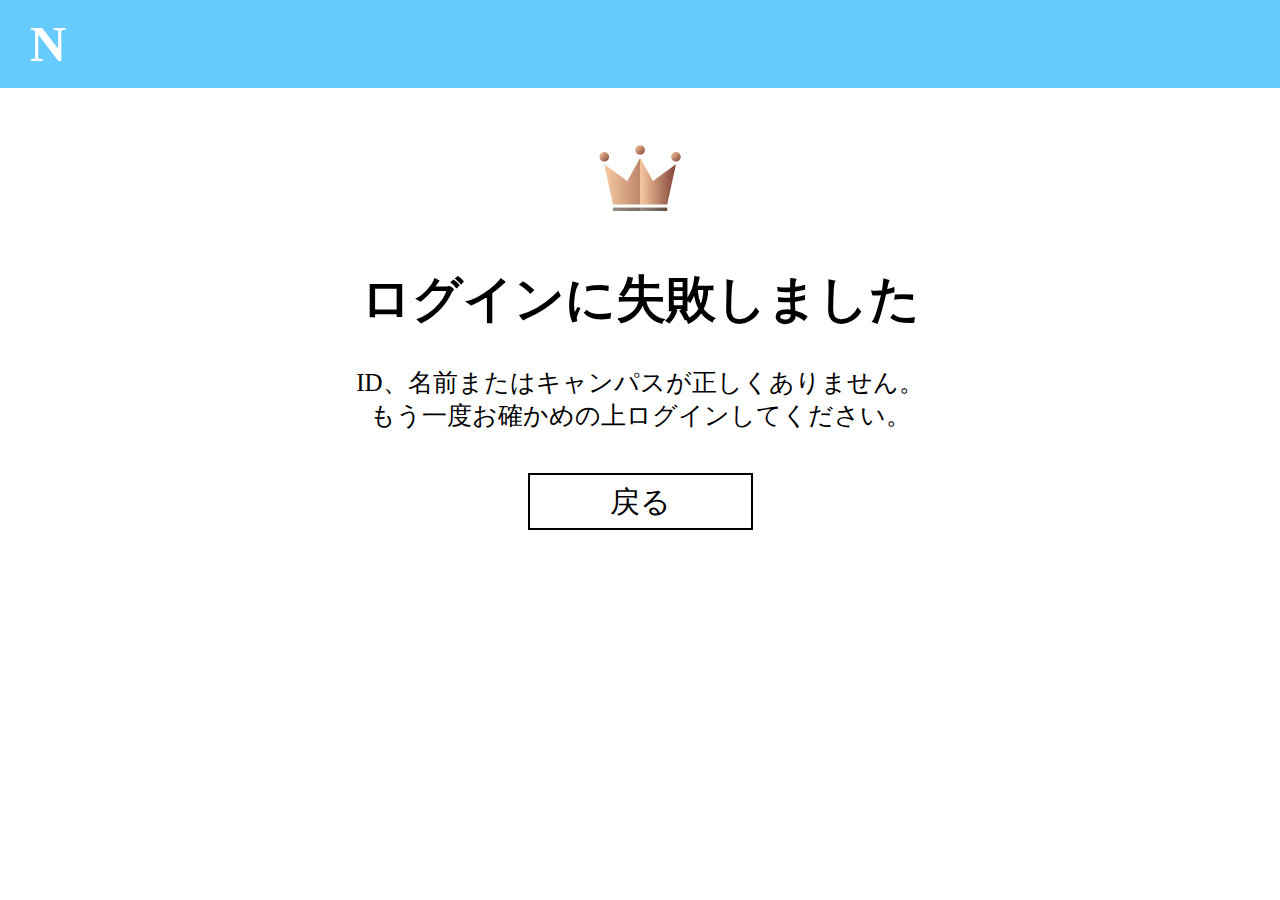
<file: summary/RFailed/index.html>
<!DOCTYPE html>
<html lang="ja">
<head>
  <meta charset="UTF-8">
  <meta name="viewport" content="width=device-width, initial-scale=1.0">
  <link rel="stylesheet" href="style.css">
  <title>Document</title>
</head>
<body>
  <header class="header">
    <h1 class="header-logo">N</h1>
  </header>
  <div class="img">
    <img src="crown/銅冠.png" alt="王冠銅" width="100px">
  </div>
  <div class="main">
    <h1>ログインに失敗しました</h1>
    <p>ID、名前またはキャンパスが正しくありません。<br>
    もう一度お確かめの上ログインしてください。
    </p>
  </div>
  <div class="btn">
    <a href="https://yuma829.github.io/-/summary/Login/">戻る</a>
  </div>  
</body>
</html>
</file>
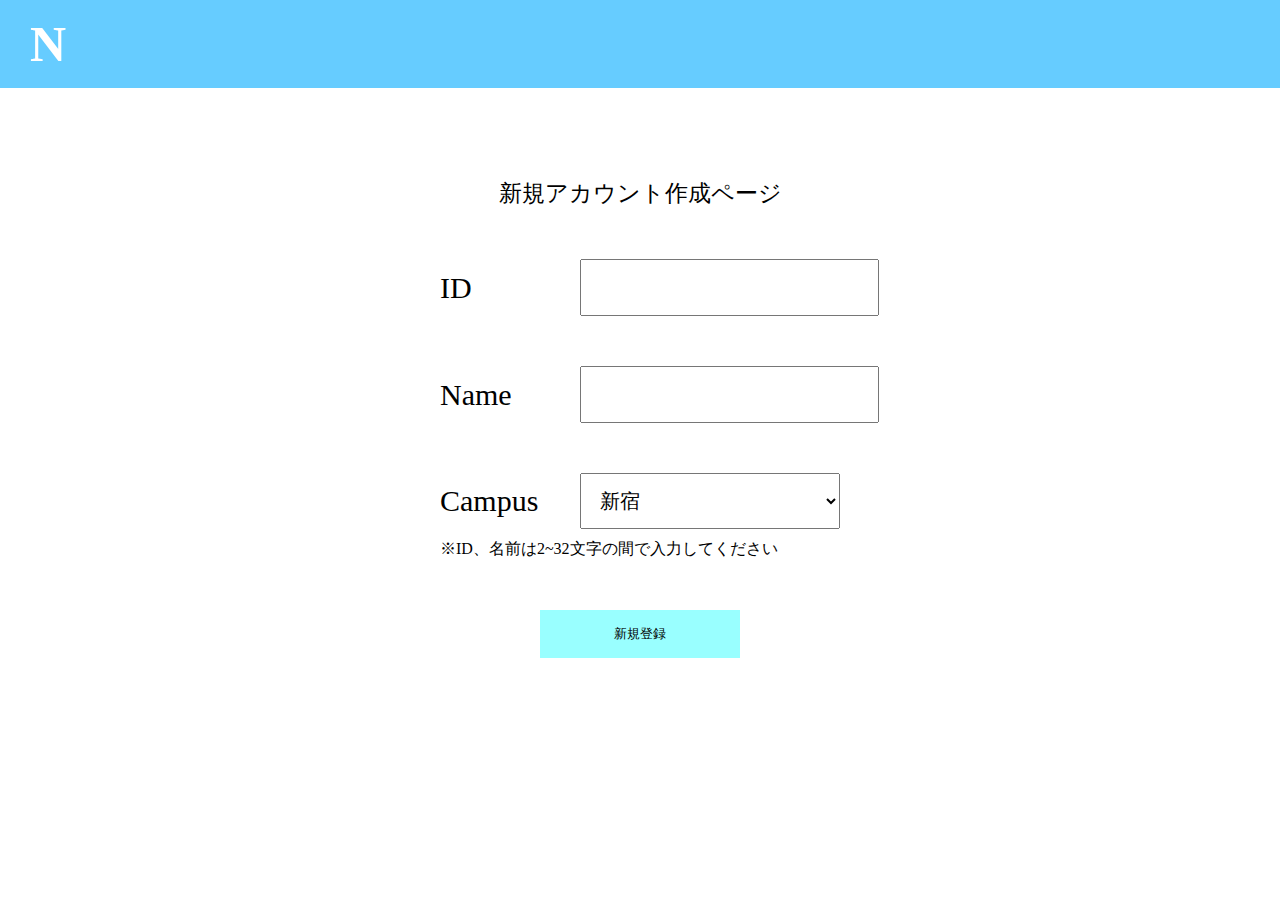
<file: summary/Sup/index.html>
<!DOCTYPE html>
<html lang="ja">
<head>
  <meta charset="UTF-8">
  <meta name="viewport" content="width=device-width, initial-scale=1.0">
  <title>新規登録</title>
</head>
<link rel="stylesheet" href="style.css">
<body>
<header class="header">
  <h1 class="header-logo">N</h1>
</header>

<section>
  <form action="https://script.google.com/macros/s/AKfycbz7kgAYDkio0Bp5ae3JOF3w_UZ2lhGeDREwlMjSA3bwIUZbCTaPh_RMKNoAzADztIttow/exec" class="form" method="post" id="registrationForm">
    <div class="new">新規アカウント作成ページ</div>
    <div class="name-box">
      <label for="name" class="name">ID</label>
      <input type="text" id="name" name="name" class="text-box" required><br>
    </div>
    <div class="name-box">
      <label for="nickname" class="name">Name</label>
      <input type="text" id="nickname" class="text-box" name="nickname" required><br>
    </div>
    <div class="name-box">
      <label for="campus" class="name">Campus</label>
      <select id="campus" class="text-box" name="campus" required>
        <option value="新宿">新宿</option>
        <option value="秋葉原">秋葉原</option>
        <option value="錦糸町駅北口">錦糸町駅北口</option>
        <option value="浦田西口">浦田西口</option>
        <option value="池袋">池袋</option>
        <option value="町田">町田</option>
        <option value="横浜">横浜</option>
        <option value="相模原橋本">相模原橋本</option>
        <option value="大宮">大宮</option>
        <option value="横浜">横浜</option>
        <option value="松戸">松戸</option>
        <option value="名古屋栄">名古屋栄</option>
        <option value="横浜">横浜</option>
        <option value="金沢">金沢</option>
        <option value="天王寺">天王寺</option>
        <option value="江坂">江坂</option>
        <option value="神戸三宮">神戸三宮</option>
        <option value="奈良西大寺">奈良西大寺</option>
        <option value="福岡薬院">福岡薬院</option>
      </select><br>
    </div>
    <div>※ID、名前は2~32文字の間で入力してください</div>
    <input type="hidden" name="action" value="register">
    <input type="submit" value="新規登録" class="text" id="button">
  </form>
</section>

  <script src="script.js"></script>  
</body>
</html>
</file>
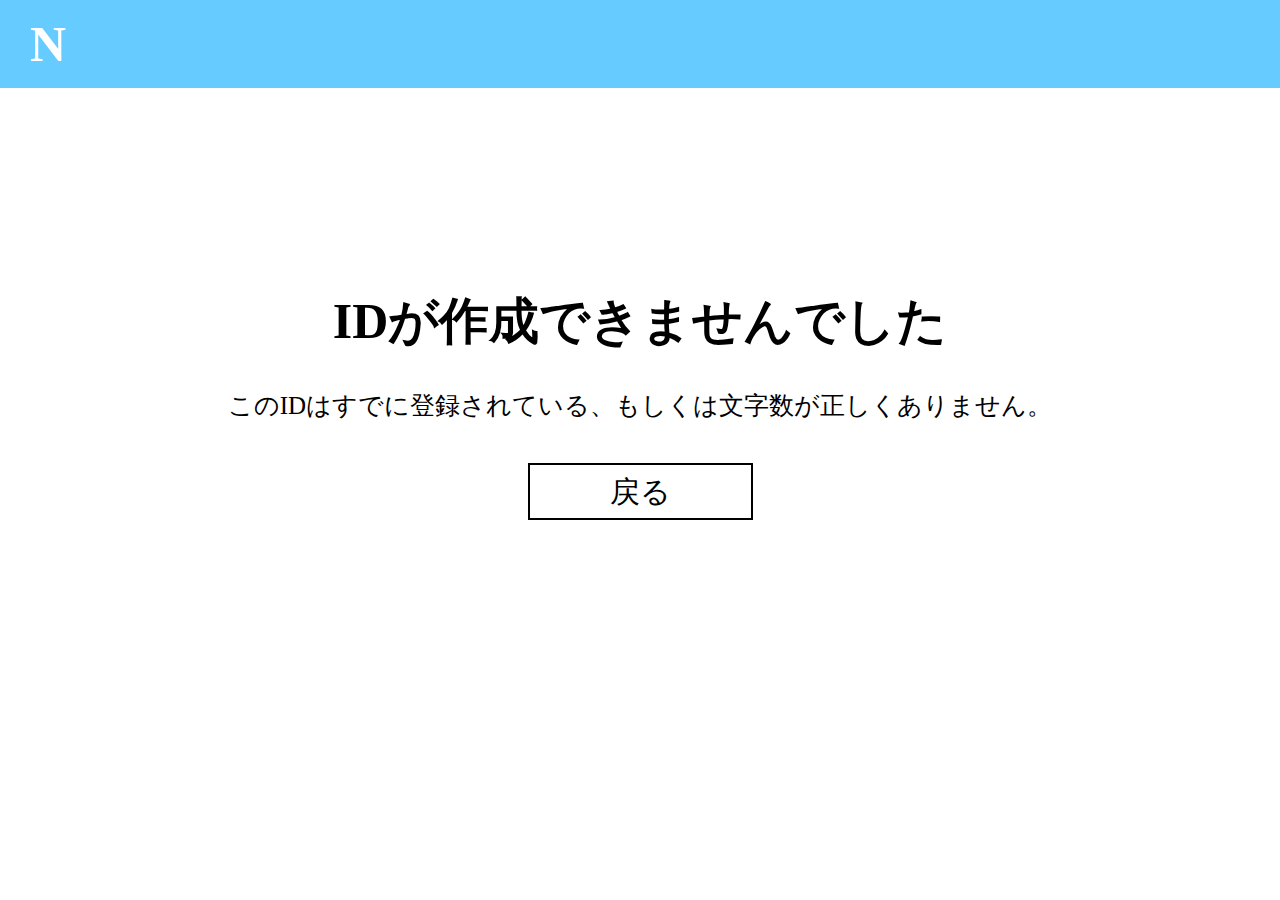
<file: summary/TFailed/index.html>
<!DOCTYPE html>
<html lang="ja">
<head>
  <meta charset="UTF-8">
  <meta name="viewport" content="width=device-width, initial-scale=1.0">
  <link rel="stylesheet" href="news.css">
  <title>新規登録失敗</title>
</head>
<body>
  <header class="header">
    <h1 class="header-logo">N</h1>
  </header>
  <div class="main">
    <h1>IDが作成できませんでした</h1>
    <p>このIDはすでに登録されている、もしくは文字数が正しくありません。</p>
  </div>
  <div class="btn">
    <a href="https://yuma829.github.io/-/summary/Sup/">戻る</a>
  </div>  
</body>
</html>
</file>
<file: summary/RFailed/style.css>
body{
  margin: 0;
}

.header{
  background-color: #6cf;
}

.header-logo{
  margin: 0;
  color: white;
  font-size: 50px;
  padding: 15PX 0 15px 30px;
}

.main{
  text-align: center;
  font-size: 25px;
}

.img{
  text-align: center;
  margin-top: 40px;
}

.btn{
  text-align: center;
  margin-top: 50px;
}

a{
  color: black;
  text-decoration: none;
  border: #000 solid 2px;
  padding: 10px 80px;
  font-size: 30px;
}
</file>
<file: summary/Sup/style.css>
body{
  margin: 0;
}

.header{
  background-color: #6cf;
}

.header-logo{
  margin: 0;
  color: white;
  font-size: 50px;
  padding: 15PX 0 15px 30px;
}

.form{
  width: 100%; /* フォーム全体の幅を設定 */
  max-width: 400px; /* 必要に応じて最大幅を設定 */
  margin: 0 auto; /* 中央揃え */

}
.new{
  text-align: center;
  margin-top: 90px;
  font-size: 23px;
}

.name-box{
  margin: 50px 0 50px 0;
  display: flex;
  align-items: center;
  margin-bottom: 10px; 
}

.name{
  font-size: 30px;
  min-width: 140px;
}

.text-box{
  flex: 1;
  font-size: 20px;
  padding: 15px;
}



.text{
  text-align: center;
  padding: 15px;
  width: 200px;
  background-color: #99ffff;
  border: none;
  margin: 50px 100px 0 100px;
}
</file>
<file: summary/TFailed/news.css>
body{
  margin: 0;
}

.header{
  background-color: #6cf;
}

.header-logo{
  margin: 0;
  color: white;
  font-size: 50px;
  padding: 15PX 0 15px 30px;
}

.main{
  text-align: center;
  margin-top: 200px;
  font-size: 25px;
}

.btn{
  text-align: center;
  margin-top: 50px;
}

a{
  color: black;
  text-decoration: none;
  border: #000 solid 2px;
  padding: 10px 80px;
  font-size: 30px;
}
</file>
